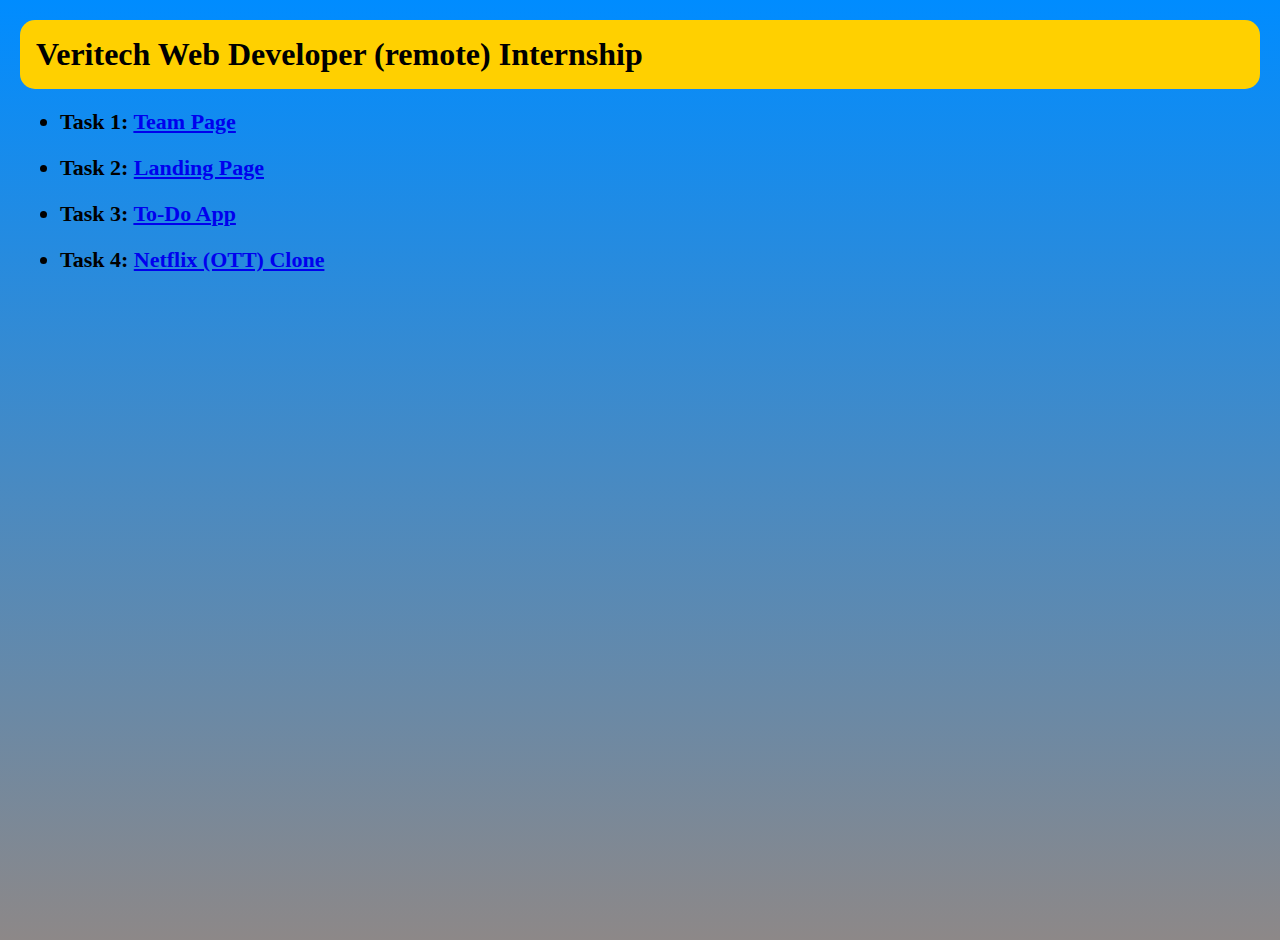
<file: index.html>
<!DOCTYPE html>
<html>
    <head>
        <meta name="viewport" content="width=device-width, initial-scale=0.1">
        <link rel="stylesheet" href="style.css">
        <title>Deployment of Veritech Internship Tasks</title>
    </head>
    <body>
        <div class="content">
            <div class="title"><h1>Veritech Web Developer (remote) Internship</h1></div>
            <ul>
                <li class="box">Task 1: <a href="./task-1-team-page/index.html">Team Page</a></li>
                <li class="box">Task 2: <a href="./task-2-landing-page/index.html">Landing Page</a></li>
                <li class="box">Task 3: <a href="./task-3-todo-app/index.html">To-Do App </a></li>
                <li class="box">Task 4: <a href="./task-4-netflix-clone/index.html">Netflix (OTT) Clone</a></li>
            </ul>
        </div>
    </body>

</html>
</file>
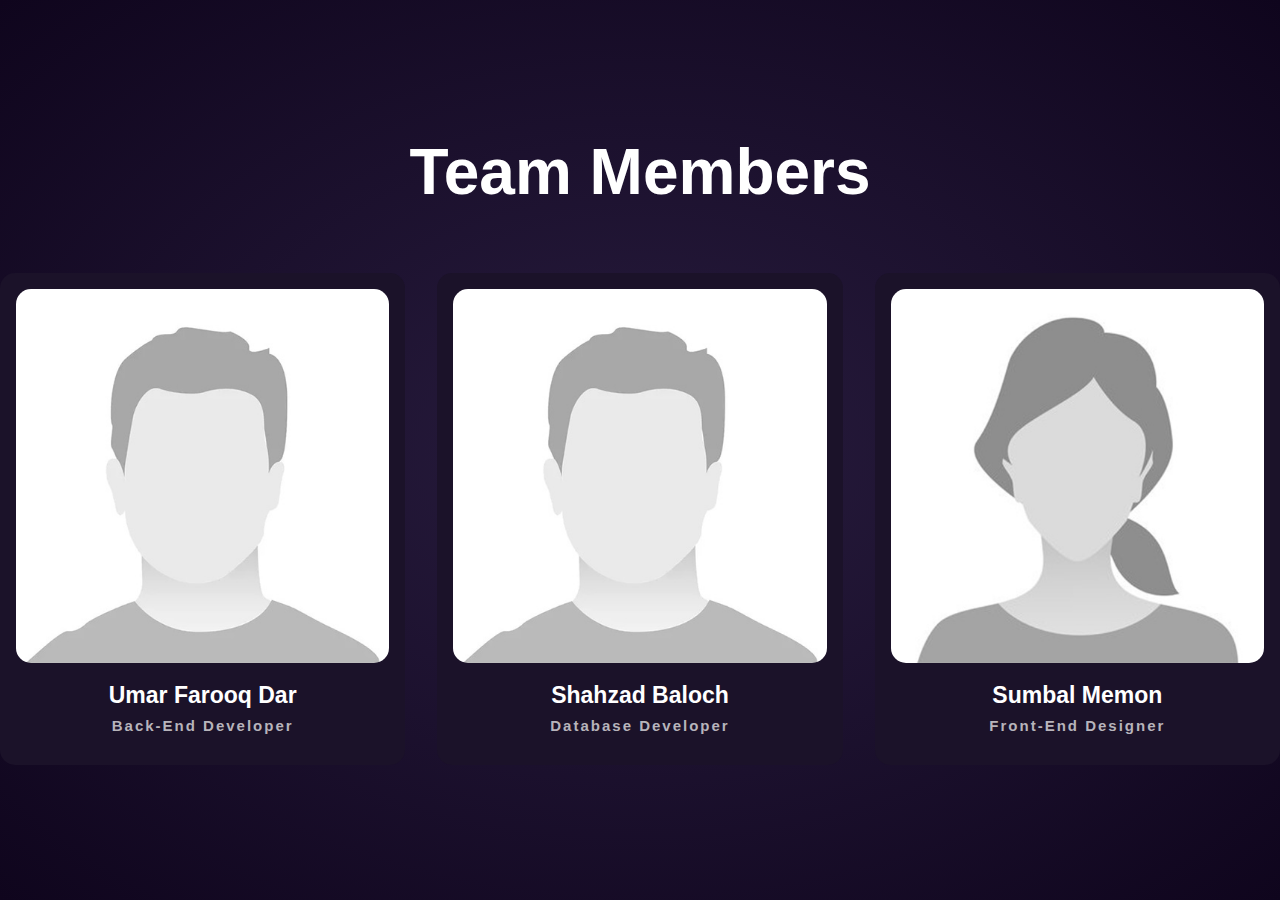
<file: task-1-team-page/index.html>
<!DOCTYPE html>
<html>
    <head>
        <meta charset="utf-8">
        <meta name="viewport" content="width=device-width, initial-scale=1">
        <title>Responsive Team Members</title>
        <link href="css/style.css" rel="stylesheet" type="text/css">
    </head>
    <body>
        <section class="team">
            <div class="center">
                <h1>Team Members</h1>
            </div>

            <div class="team-content">
                <div class="box">
                    <img src="img/male.jpg">
                    <h3>Umar Farooq Dar</h3>
                    <h5>Back-End Developer</h5>
                </div>
                <div class="box">
                    <img src="img/male.jpg">
                    <h3>Shahzad Baloch</h3>
                    <h5>Database Developer</h5>
                </div>
                <div class="box">
                    <img src="img/female.jpg">
                    <h3>Sumbal Memon</h3>
                    <h5>Front-End Designer</h5>
                </div>
            </div>
        </section>

    </body>
</html>
</file>
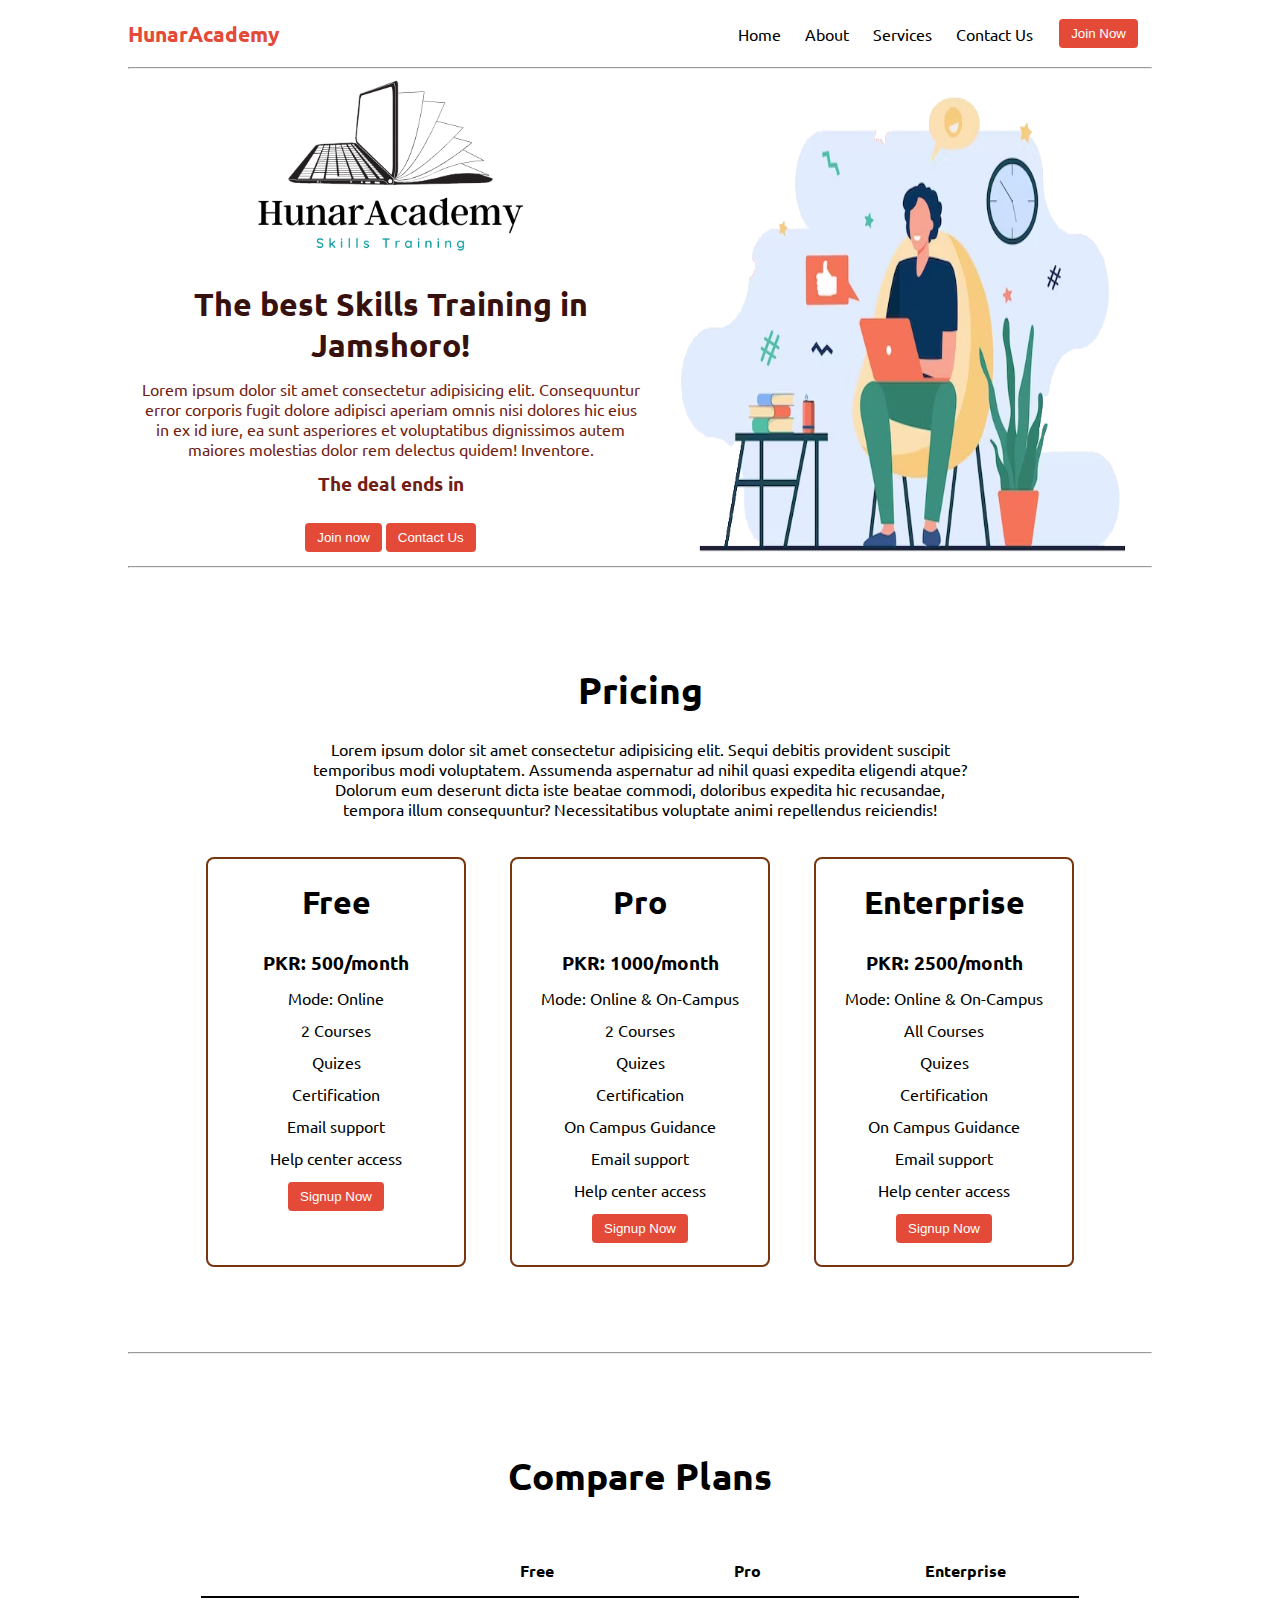
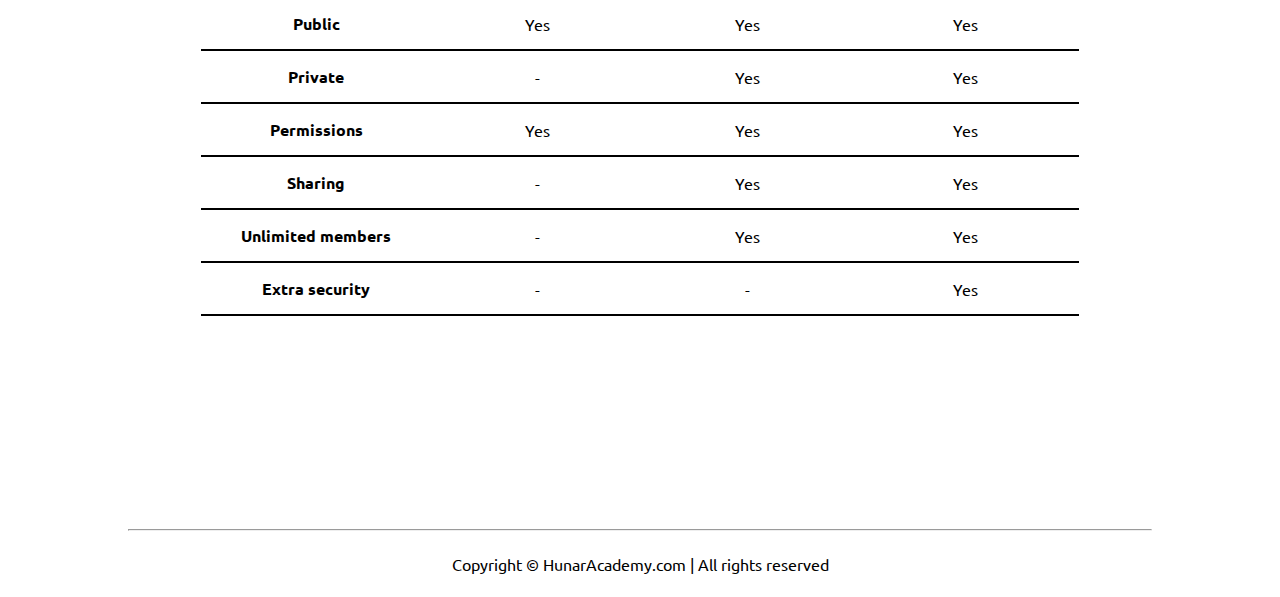
<file: task-2-landing-page/index.html>
<!DOCTYPE html>
<html lang="en">

<head>
    <meta charset="UTF-8">
    <meta http-equiv="X-UA-Compatible" content="IE=edge">
    <meta name="viewport" content="width=device-width, initial-scale=1.0">
    <title>HunarAcademy - The best skills training in Jamshoro</title>
    <link rel="stylesheet" href="style.css">
    <script src="timer.js"></script>
    <link rel="stylesheet" href="utils.css">
</head>

<body class='overflow-x-hidden'>
    <div class="container mx-auto">
        <header>
            <nav class="flex justify-between">
                <div class="logo font-bold flex items-center text-blue">HunarAcademy</div>
                <ul class="navbar flex items-center">
                    <li>Home</li>
                    <li>About</li>
                    <li>Services</li>
                    <li>Contact Us</li>
                    <li><button class="btn">Join Now</button></li>
                </ul>
            </nav>
            <hr>
        </header>
        <main class="min-h-screen">
            <section class="section1">
                <div class="flex">
                    <div class="topleft flex flex-col justify-center px-2">
                        <div class=" text-center">
                            <img class="logoimg" src="HunarAcademy.png" alt="">
                        </div>
                        <h1 class="my-1 text-center">The best Skills Training in Jamshoro!</h1>
                        <p class=" text-center">Lorem ipsum dolor sit amet consectetur adipisicing elit. Consequuntur
                            error corporis fugit dolore adipisci aperiam omnis nisi dolores hic eius in ex id iure, ea
                            sunt asperiores et voluptatibus dignissimos autem maiores molestias dolor rem delectus
                            quidem! Inventore.</p>
                            <!-- Display the countdown timer in an element -->
                            <p class="deal text-center">The deal ends in <span id="demo"></span></p>
                            <div class="buttons">
                                <button class="btn">Join now</button>
                                <button class="btn">Contact Us</button>
                            </div>
                    </div>
                    <div class="topright flex justify-center">
                        <img class="freelancer" src="freelancer.png" alt="">
                    </div>
                </div>
            </section>
            <hr>
            <section class="section2">
                <h1 class="text-center my-2">Pricing</h1>
                <p class="my-2">Lorem ipsum dolor sit amet consectetur adipisicing elit. Sequi debitis provident
                    suscipit temporibus modi voluptatem. Assumenda aspernatur ad nihil quasi expedita eligendi atque?
                    Dolorum eum deserunt dicta iste beatae commodi, doloribus expedita hic recusandae, tempora illum
                    consequuntur? Necessitatibus voluptate animi repellendus reiciendis!</p>
                <div class="boxes flex justify-center">
                    <div class="box">
                        <h2>Free</h2>
                        <ul>
                            <li class="highlighted">PKR: 500/month</li>
                            <li>Mode: Online</li>
                            <li>2 Courses</li>
                            <li>Quizes</li>
                            <li>Certification</li>
                            <li>Email support</li>
                            <li>Help center access</li>
                            <li><button class="btn">Signup Now</button></li>
                        </ul>
                    </div>
                    <div class="box">
                        <h2>Pro</h2>
                        <ul>
                            <li class="highlighted">PKR: 1000/month</li>
                            <li>Mode: Online & On-Campus</li>
                            <li>2 Courses</li>
                            <li>Quizes</li>
                            <li>Certification</li>
                            <li>On Campus Guidance</li>
                            <li>Email support</li>
                            <li>Help center access</li>
                            <li><button class="btn">Signup Now</button></li>
                        </ul>
                    </div>
                    <div class="box">
                        <h2>Enterprise</h2>
                        <ul>
                            <li class="highlighted">PKR: 2500/month</li>
                            <li>Mode: Online & On-Campus</li>
                            <li>All Courses</li>
                            <li>Quizes</li>
                            <li>Certification</li>
                            <li>On Campus Guidance</li>
                            <li>Email support</li>
                            <li>Help center access</li>
                            <li><button class="btn">Signup Now</button></li>
                        </ul>
                    </div>

                </div>
            </section>
            <hr>
            <section class="section3">
                <h1 class="text-center my-2">Compare Plans</h1>
                <div class="container plantable">
                    <table class="table text-center">
                      <thead>
                        <tr>
                          <th></th><th>Free</th>
                          <th>Pro</th>
                          <th>Enterprise</th>
                        </tr>
                      </thead>
                      <tbody>
                        <tr>
                          <th scope="row" class="text-start">Public</th>
                          <td>Yes</svg></td>
                          <td>Yes</svg></td>
                          <td>Yes</svg></td>
                        </tr>
                        <tr>
                          <th scope="row" class="text-start">Private</th>
                          <td>-</td>
                          <td>Yes</svg></td>
                          <td>Yes</svg></td>
                        </tr>
                      </tbody>
              
                      <tbody>
                        <tr>
                          <th scope="row" class="text-start">Permissions</th>
                          <td>Yes</svg></td>
                          <td>Yes</svg></td>
                          <td>Yes</svg></td>
                        </tr>
                        <tr>
                          <th scope="row" class="text-start">Sharing</th>
                          <td>-</td>
                          <td>Yes</svg></td>
                          <td>Yes</svg></td>
                        </tr>
                        <tr>
                          <th scope="row" class="text-start">Unlimited members</th>
                          <td>-</td>
                          <td>Yes</svg></td>
                          <td>Yes</svg></td>
                        </tr>
                        <tr>
                          <th scope="row" class="text-start">Extra security</th>
                          <td>-</td>
                          <td>-</td>
                          <td>Yes</svg></td>
                        </tr>
                      </tbody>
                    </table>
            </section>
            <hr>
        </main>
        <footer>
            Copyright &copy; HunarAcademy.com | All rights reserved
        </footer>

    </div>
</body>

</html>
</file>
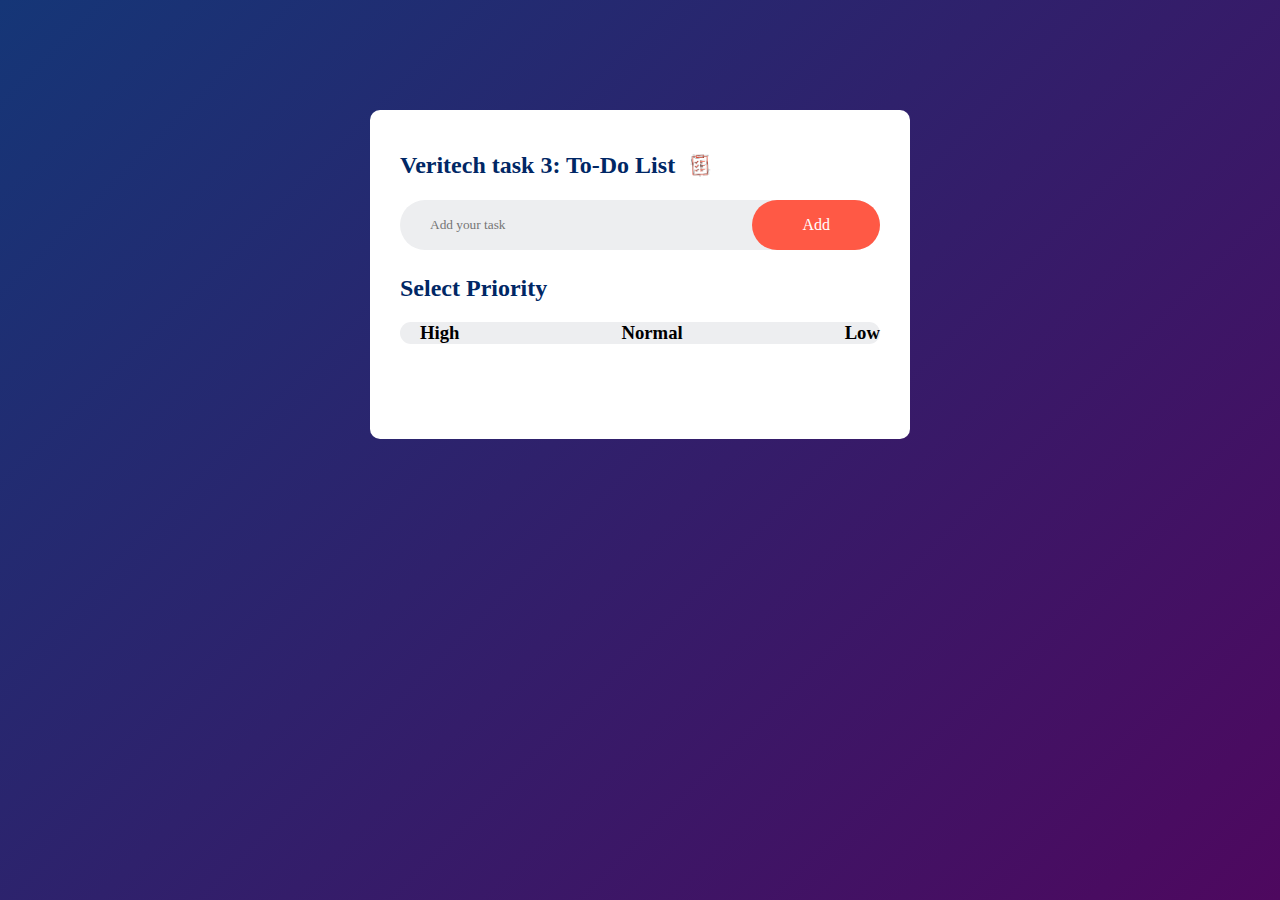
<file: task-3-todo-app/index.html>
<!DOCTYPE html>
<html>

<head>
    <meta name="viewport" content="width=device-width, initial-scale=1">
    <title>Task 3: ToDo App</title>
    <link rel="stylesheet" href="css/style.css">
</head>

<body>
    <div class="container">
        <div class="todo-app">
            <h2>Veritech task 3: To-Do List <img src="img/logo.png"></h2>
            <div class="row">
                <input type="text" id="input-box" placeholder="Add your task">
                <button onclick="addTask()">Add</button>
            </div>
            <div class="priority-selector">
                <h2>Select Priority</h2>
                <div class="row">
                    <h3>High</h3>
                    <h3>Normal</h3>
                    <h3>Low</h3>                   
                </div>
            </div>
            <ul id="list-container">
                <!-- <li class="checked">Task 1</li>
                <li>Task 2</li>
                <li>Task 3</li> -->
            </ul>
        </div>
    </div>
    <script src="script.js"></script>
</body>
</html>
</file>
<file: style.css>
*{
    padding: 0;
    margin: 0;
    font-family: 'Roboto';
    box-sizing: content-box;
}
.content{
    flex: 1;
    height: 100vh;
    padding: 20px;
    background: linear-gradient(rgb(0, 140, 255), rgb(141, 136, 136));
    justify-content: center;
    align-items: center;
}
.title{
    padding: 16px;
    background: #ffd000;
    border-radius: 15px;
    transition: all .38s ease;
}
.box{
    margin-left: 40px;
    margin-top: 20px;
    font-weight: 600;
    font-size: 22px;
}
</file>
<file: task-1-team-page/css/style.css>
*{
    padding: 0;
    margin: 0;
    box-sizing: border-box;
    font-family: sans-serif;
    text-decoration: none;
}
.team{
    position: relative;
    width: 100%;
    height: 100vh;
    background: radial-gradient(#281c3e, #0f051d);
    display: flex;
    align-items: center;
    justify-content: center;
    flex-direction: column;
}
.team-content{
    width: 100%;
    max-width: 1350px;
    margin: 0 auto;
    display: grid;
    grid-template-columns: repeat(auto-fit, minmax(150px, auto));
    align-items: center;
    gap: 2rem;
    text-align: center;
    margin-top: 4rem;
}
.team-content img{
    width: 100%;
    height: auto;
    border-radius: 15px;
    margin-bottom: 15px;
}
.center h1{
    color: #fff;
    font-size: 4rem;
    text-align: center;
}
.box{
    padding: 16px;
    background: #1b1229;
    border-radius: 15px;
    transition: all .38s ease;
}
.box h3{
    font-size: 23px;
    font-weight: 600;
    color: #fff;
    margin-bottom: 8px;
}
.box h5{
    font-size: 15px;
    font-weight: 600;
    color: #b7b4bb;
    margin-bottom: 15px;
    letter-spacing: 2px;
}
.box:hover{
    transform: translateY(-10px);
    cursor: pointer;
}
</file>
<file: task-2-landing-page/style.css>
@import url('https://fonts.googleapis.com/css2?family=Ubuntu:wght@300&display=swap');

*{
    margin: 0;
    padding: 0;
}

.container{
    max-width: 80vw;
    font-family: 'Ubuntu', sans-serif;
}

.navbar{
    display: flex;
    height: 67px;
}
.navbar li{
    list-style: none;
    margin: 0 12px;
}

.topleft{
    width: 50%;
}

.topright{ 
    width: 50%;
}

.section1{
   max-height: 100vh; 
   color: #711e15;
}

.section1 h1{
    color: #37110d;
    font-size: 2rem;
}

.logo{
    font-size: 1.3rem;
}

.logoimg{
    width: 289px;
}

.topright .freelancer{
    width: 466px;
}

.section2{
    padding: 73px;
}

.section2 h1{
    font-size: 2.3rem;
}

.section2 p{
    padding: 0 8vw;
    text-align: center;
}

.box{
    padding: 8px 0;
    margin: 12px 22px;
    min-width: 20vw;
    border: 2px solid rgb(120, 54, 16);
    border-radius: 8px;
    text-align: center;
}

.box h2{
    font-size: 2rem;
    padding: 15px 0;
}

.highlighted{
    font-size: 1.2rem;
    font-weight: bolder;
}

.box ul{
    list-style-type: none;
}

.box ul li{
   margin: 12px 2px;
}

.plantable{
    display: flex;
    justify-content: center;
    align-items: center;
}

.section3 table{
    width: 100%;
    margin-bottom: 140px;
    margin-top: 20px;
    border-collapse: collapse;
}

.section3 table th{ 
    width: 23vw; 
    border-bottom: 2px solid black;
    padding: 15px 0;
} 

.section3 table td{   
    border-bottom: 2px solid black; 
} 
 

.section3 h1{
    font-size: 2.3rem;
}

.section3{
    padding: 73px;
}

footer{
    padding: 23px;
    text-align: center;
}
.buttons{
    display: flex;
    justify-content: center;
    align-items: center;
    margin: 12px;
}

.deal{
    font-size: 1.2rem;
    font-weight: bolder;
    margin: 12px 0;
}
</file>
<file: task-2-landing-page/utils.css>
.min-h-screen{
    min-height: 100vh;
}

.bg-red{
    background-color: red;
}

.mx-auto{
    margin-left: auto;
    margin-right: auto;
}

.flex{
    display: flex;
}

.items-center{
    align-items: center;
}

.justify-between{
    justify-content: space-between;
}

.justify-center{
    justify-content: center;
}

.flex-col{
    flex-direction: column;
}

.font-bold{
    font-weight: bolder;
}

.my-1{
    margin-top: 13px;
    margin-bottom: 13px;
}

.my-2{
    margin-top: 26px;
    margin-bottom: 26px;
}

.px-2{
    padding-left: 13px;
    padding-right: 13px;
}

.text-blue{
    color: rgb(227 74 56);;
}

.btn{
    padding:7px 12px;
    border: 2px solid white;
    border-radius: 6px;
    cursor: pointer;
    color: white;
    background-color: rgb(227 74 56);;
}

.overflow-x-hidden{
    overflow-x: hidden;
}

.text-center{
    text-align: center;
}
</file>
<file: task-3-todo-app/css/style.css>
*{
    margin: 0;
    padding: 0;
    font-family: 'Roboto';
    box-sizing: border-box;
}
.container{
    width: 100%;
    min-height: 100vh;
    background: linear-gradient(135deg, #153677, #4e085f);
    padding: 10px;
}
.todo-app{
    width: 100%;
    max-width: 540px;
    background: #fff;
    margin: 100px auto 20px;
    padding: 40px 30px 70px;
    border-radius: 10px;
}
.todo-app h2{
    color: #002765;
    display: flex;
    align-items: center;
    margin-bottom: 20px;
}
.todo-app h2 img{
    width: 30px;
    margin-left: 10px;
}
.row{
    display: flex;
    align-items: center;
    justify-content: space-between;
    background: #edeef0;
    border-radius: 30px;
    padding-left: 20px;
    margin-bottom: 25px;
}
input{
    flex: 1;
    border: none;
    outline: none;
    background: transparent;
    padding: 10px;
    font-weight: 14px;
}
button{
    border: none;
    outline: none;
    padding: 16px 50px;
    background: #ff5945;
    color: #fff;
    font-size: 16px;
    cursor: pointer;
    border-radius: 40px;
}
ul li{
    list-style: none;
    font-size: 17px;
    padding: 12px 8px 12px 50px;
    user-select: none;
    cursor: pointer;
    position: relative;
}
ul li::before{
    content: '';
    position: absolute;
    height: 28px;
    width: 28px;
    border-radius: 50%;
    background-image: url(/task-3-todo-app/img/unchecked.png);
    background-size: cover;
    background-position: center;
    top: 12px;
    left: 8px;
}
ul li.checked{
    color: #555;
    text-decoration: line-through;
}
ul li.checked::before{
    background-image: url(/task-3-todo-app/img/checked.png);
}
ul li span{
    position: absolute;
    right: 0;
    top: 5px;
    width: 40px;
    height: 40px;
    font-size: 22px;
    color: #555;
    line-height: 40px;
    text-align: center;
    border-radius: 50%;
}
ul li span:hover{
    background: #edeef0;
}
</file>
